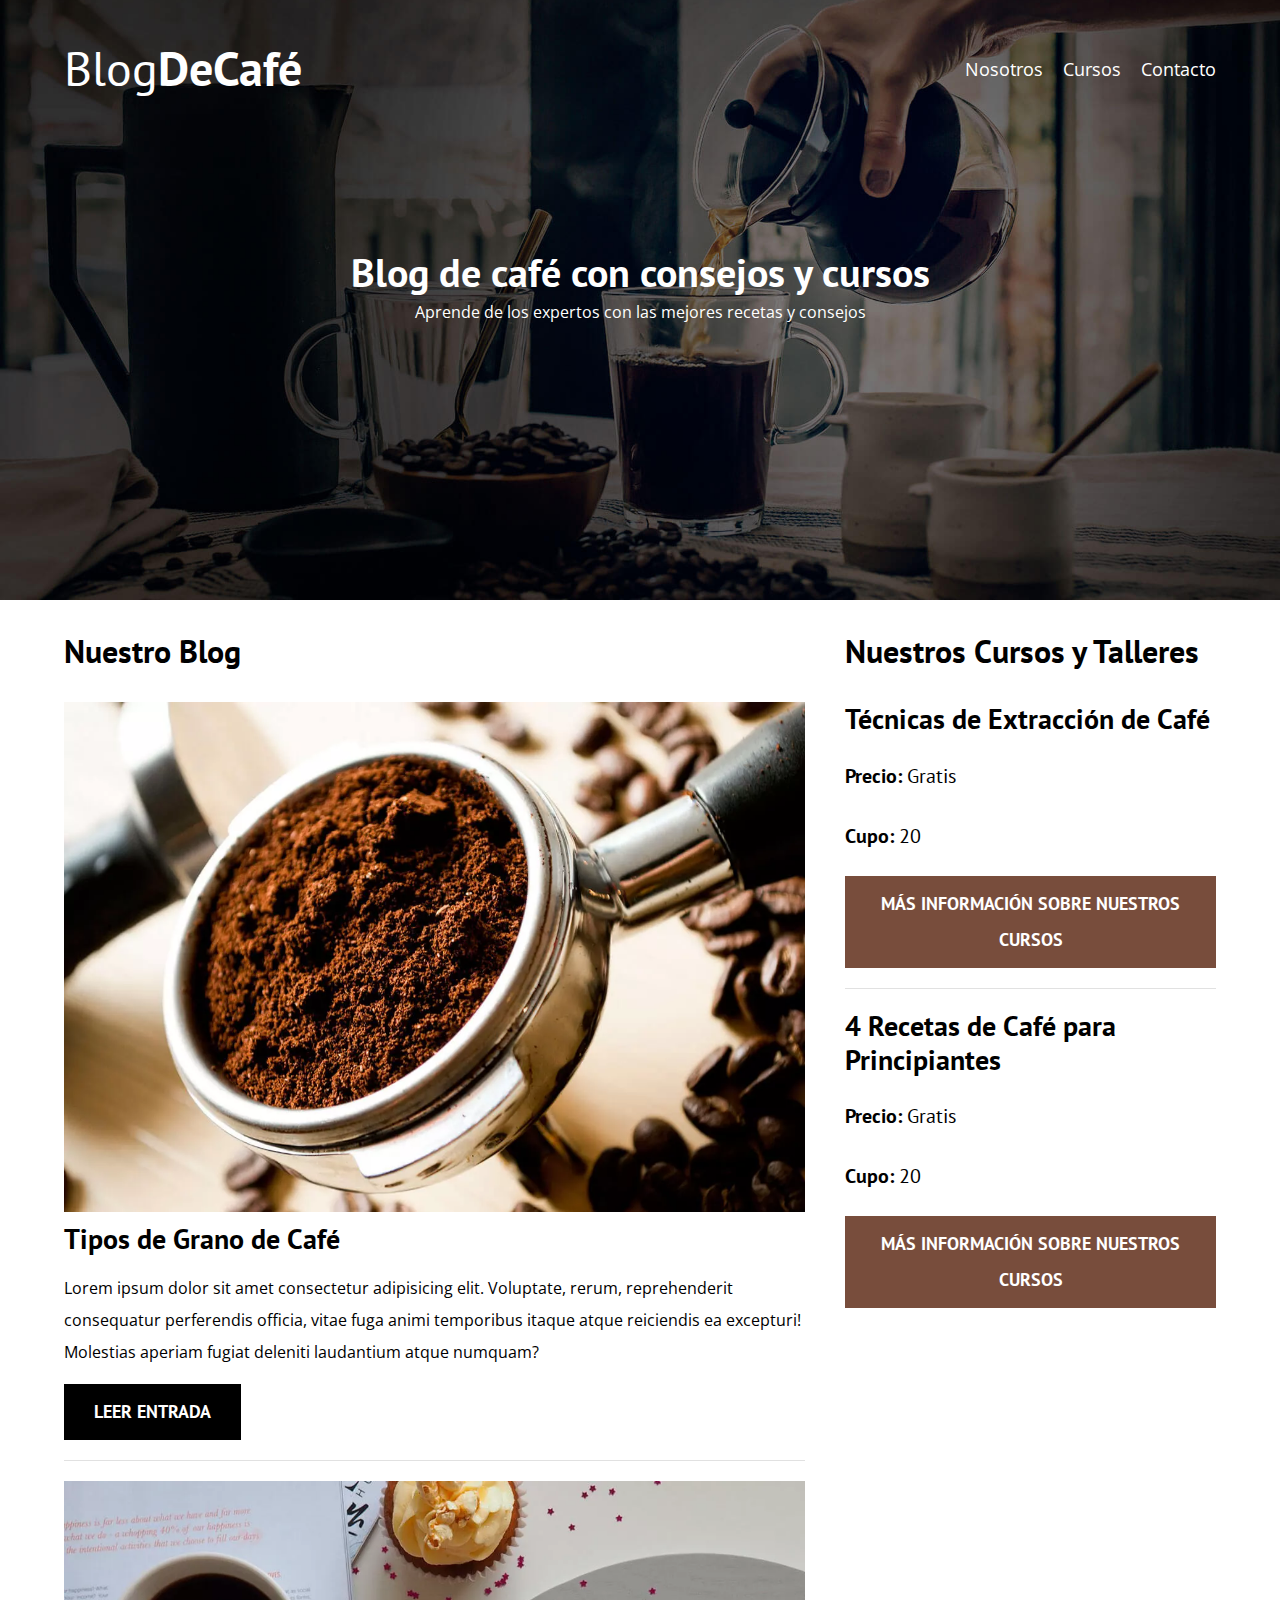
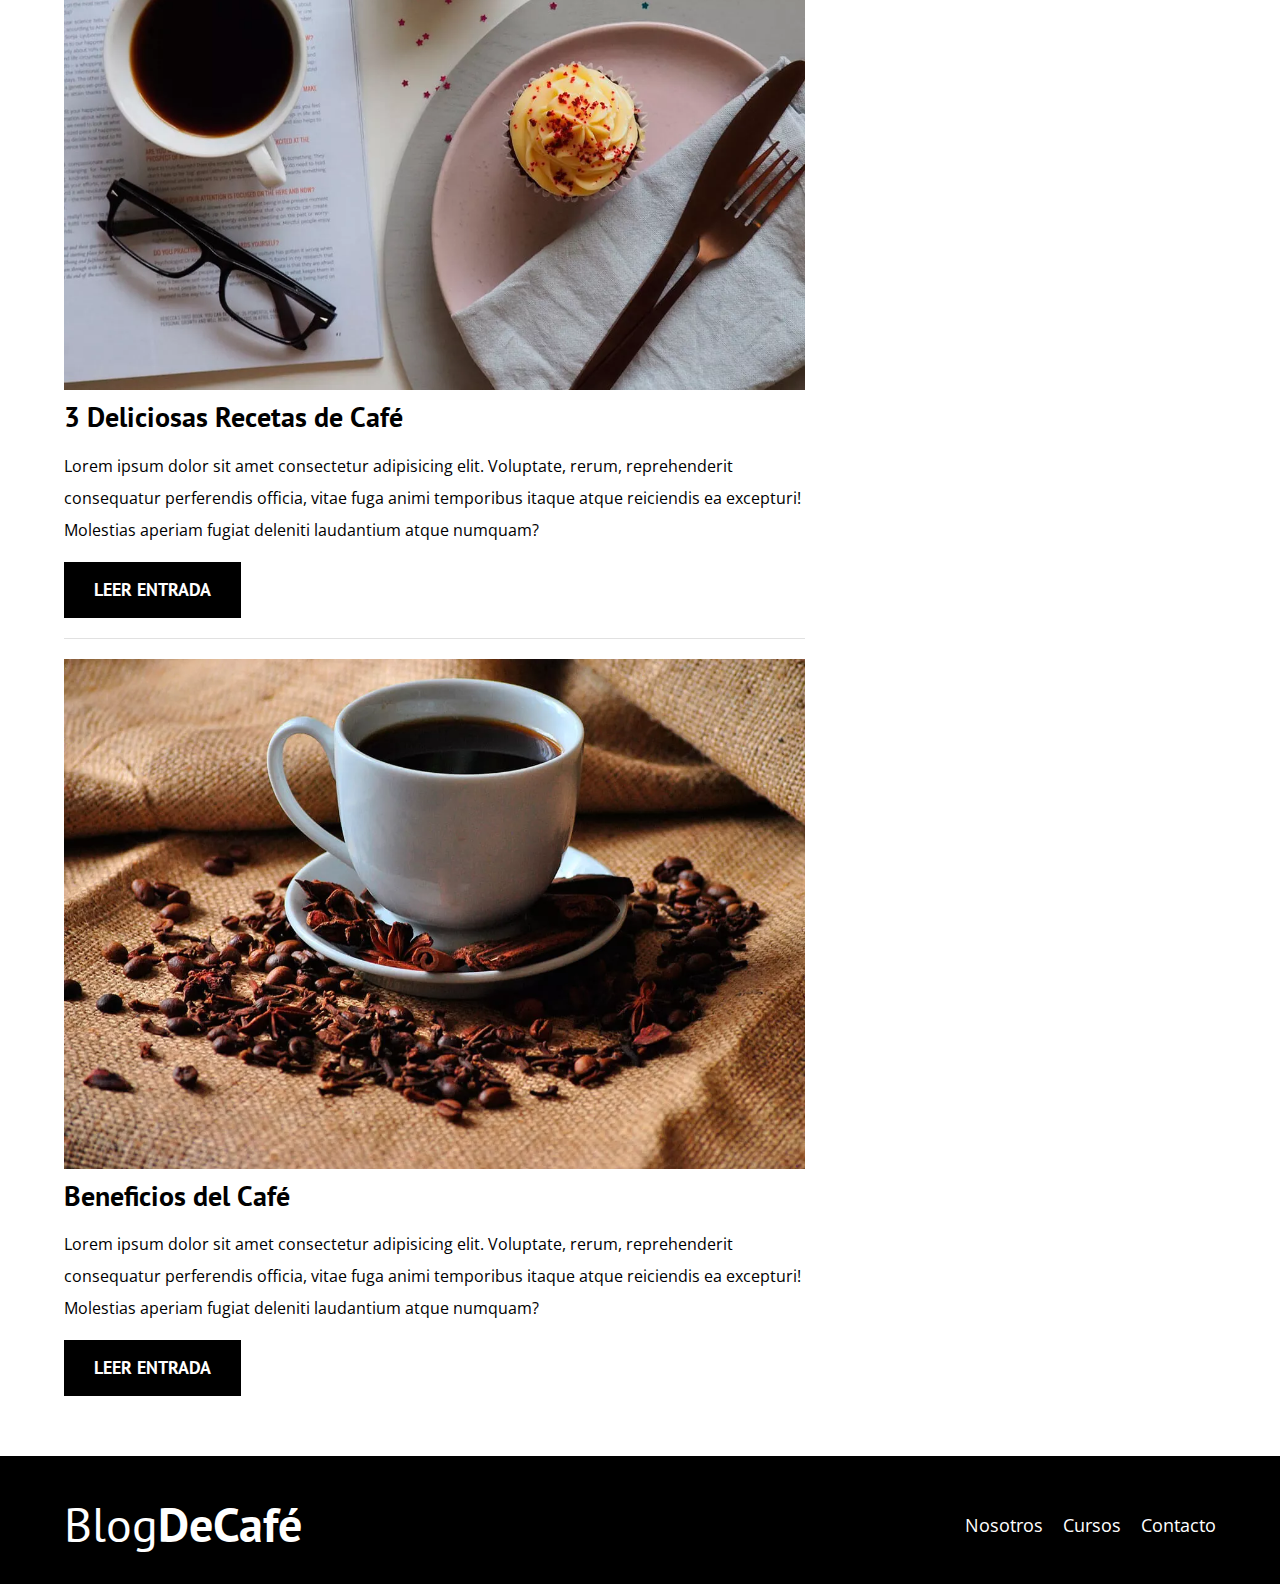
<file: BLOG DE CAFE FET/codi92/index.html>
<!DOCTYPE html>
<html lang="es" xmlns:mso="urn:schemas-microsoft-com:office:office" xmlns:msdt="uuid:C2F41010-65B3-11d1-A29F-00AA00C14882">
<head>
    <meta charset="UTF-8">
    <meta name="viewport" content="width=device-width, initial-scale=1.0">
    <title></title>
   
    <link rel="stylesheet" href="css/normalize.css">
    <link href="https://fonts.googleapis.com/css2?family=Open+Sans&family=PT+Sans:wght@400;700&display=swap" rel="stylesheet">
    <link rel="stylesheet" href="css/style.css">

<!--[if gte mso 9]><xml>
<mso:CustomDocumentProperties>
<mso:display_urn_x003a_schemas-microsoft-com_x003a_office_x003a_office_x0023_Editor msdt:dt="string">Rafael Aguilera</mso:display_urn_x003a_schemas-microsoft-com_x003a_office_x003a_office_x0023_Editor>
<mso:Order msdt:dt="string">16509300.0000000</mso:Order>
<mso:SharedWithUsers msdt:dt="string"></mso:SharedWithUsers>
<mso:_ExtendedDescription msdt:dt="string"></mso:_ExtendedDescription>
<mso:display_urn_x003a_schemas-microsoft-com_x003a_office_x003a_office_x0023_Author msdt:dt="string">Rafael Aguilera</mso:display_urn_x003a_schemas-microsoft-com_x003a_office_x003a_office_x0023_Author>
<mso:ComplianceAssetId msdt:dt="string"></mso:ComplianceAssetId>
<mso:TriggerFlowInfo msdt:dt="string"></mso:TriggerFlowInfo>
<mso:ContentTypeId msdt:dt="string">0x010100F5AD44C53838B84F88BCC14486E97163</mso:ContentTypeId>
<mso:_SourceUrl msdt:dt="string"></mso:_SourceUrl>
<mso:_SharedFileIndex msdt:dt="string"></mso:_SharedFileIndex>
<mso:MediaLengthInSeconds msdt:dt="string"></mso:MediaLengthInSeconds>
</mso:CustomDocumentProperties>
</xml><![endif]-->
</head>

<header class="header">
    
    <div class="contenedor">
        <div class="barra">
            <a class="logo" href="index.html">
                <h1 class="logo__nombre no-margin centrar-texto">Blog<span class="logo__bold">DeCafé</span></h1>
            </a>

            <nav class="navegacion">
                <a href="nosotros.html" class="navegacion__enlace">Nosotros</a>
                <a href="cursos.html" class="navegacion__enlace">Cursos</a>
                <a href="contacto.html" class="navegacion__enlace">Contacto</a>
            </nav>
        </div>
    </div>

    <div class="header__texto">
        <h2 class="no-margin">Blog de café con consejos y cursos</h2>
        <p class="no-margin">Aprende de los expertos con las mejores recetas y consejos</p>
    </div>
</header>

<div class="contenedor contenido-principal">

    <main class="blog"> 
        <h3>Nuestro Blog</h3>

        <article class="entrada">
            <div class="entrada__imagen">
                <picture>
                    <source loading="lazy"  srcset="img/blog1.webp" type="image/webp">
                    <img loading="lazy" src="img/blog1.jpg" alt="imagen blog"> 
                </picture>
            </div>

            <div class="entrada__contenido">
                <h4 class="no-margin">Tipos de Grano de Café</h4>
                <p>Lorem ipsum dolor sit amet consectetur adipisicing elit. Voluptate, rerum, reprehenderit consequatur perferendis officia, vitae fuga animi temporibus itaque atque reiciendis ea excepturi! Molestias aperiam fugiat deleniti laudantium atque numquam?</p>
                <a href="entrada.html" class="boton boton--primario">Leer Entrada</a>
            </div>
        </article>
        <article class="entrada">
            <div class="entrada__imagen">
                <picture>
                    <source loading="lazy"  srcset="img/blog2.webp" type="image/webp">
                    <img loading="lazy" src="img/blog2.jpg" alt="imagen blog"> 
                </picture>
            </div>

            <div class="entrada__contenido">
                <h4 class="no-margin">3 Deliciosas Recetas de Café</h4>
                <p>Lorem ipsum dolor sit amet consectetur adipisicing elit. Voluptate, rerum, reprehenderit consequatur perferendis officia, vitae fuga animi temporibus itaque atque reiciendis ea excepturi! Molestias aperiam fugiat deleniti laudantium atque numquam?</p>
                <a href="entrada.html" class="boton boton--primario">Leer Entrada</a>
            </div>
        </article>

        <article class="entrada">
            <div class="entrada__imagen">
                <picture>
                    <source loading="lazy"  srcset="img/blog3.webp" type="image/webp">
                    <img loading="lazy" src="img/blog3.jpg" alt="imagen blog"> 
                </picture>
            </div>

            <div class="entrada__contenido">
                <h4 class="no-margin">Beneficios del Café</h4>
                <p>Lorem ipsum dolor sit amet consectetur adipisicing elit. Voluptate, rerum, reprehenderit consequatur perferendis officia, vitae fuga animi temporibus itaque atque reiciendis ea excepturi! Molestias aperiam fugiat deleniti laudantium atque numquam?</p>
                <a href="entrada.html" class="boton boton--primario">Leer Entrada</a>
            </div>
        </article>
    </main>

    <aside class="slidebar">
        <h3>Nuestros Cursos y Talleres</h3>
        <ul class="cursos no-padding">
            <li class="widget-curso">
                <h4 class="no-margin">Técnicas de Extracción de Café</h4>
                <p class="widget-curso__label">Precio: 
                    <span class="widget-curso__info">Gratis</span>
                </p>
                <p class="widget-curso__label">Cupo: 
                    <span class="widget-curso__info">20</span>
                </p>
                <a href="entrada.html" class="boton boton--secundario">Más Información sobre nuestros cursos</a>
            </li>

            <li class="widget-curso">
                <h4 class="no-margin">4 Recetas de Café para Principiantes</h4>
                <p class="widget-curso__label">Precio: 
                    <span class="widget-curso__info">Gratis</span>
                </p>
                <p class="widget-curso__label">Cupo: 
                    <span class="widget-curso__info">20</span>
                </p>
                <a href="entrada.html" class="boton boton--secundario">Más Información sobre nuestros cursos</a>
            </li>
        </ul>
    </aside>

</div>

<footer class="footer">
    <div class="contenedor">
        <div class="barra">
            <a class="logo" href="index.html">
                <h1 class="logo__nombre no-margin centrar-texto">Blog<span class="logo__bold">DeCafé</span></h1>
            </a>

            <nav class="navegacion">
                <a href="nosotros.html" class="navegacion__enlace">Nosotros</a>
                <a href="cursos.html" class="navegacion__enlace">Cursos</a>
                <a href="contacto.html" class="navegacion__enlace">Contacto</a>
            </nav>
        </div>
    </div>
</footer>

</html>
</file>
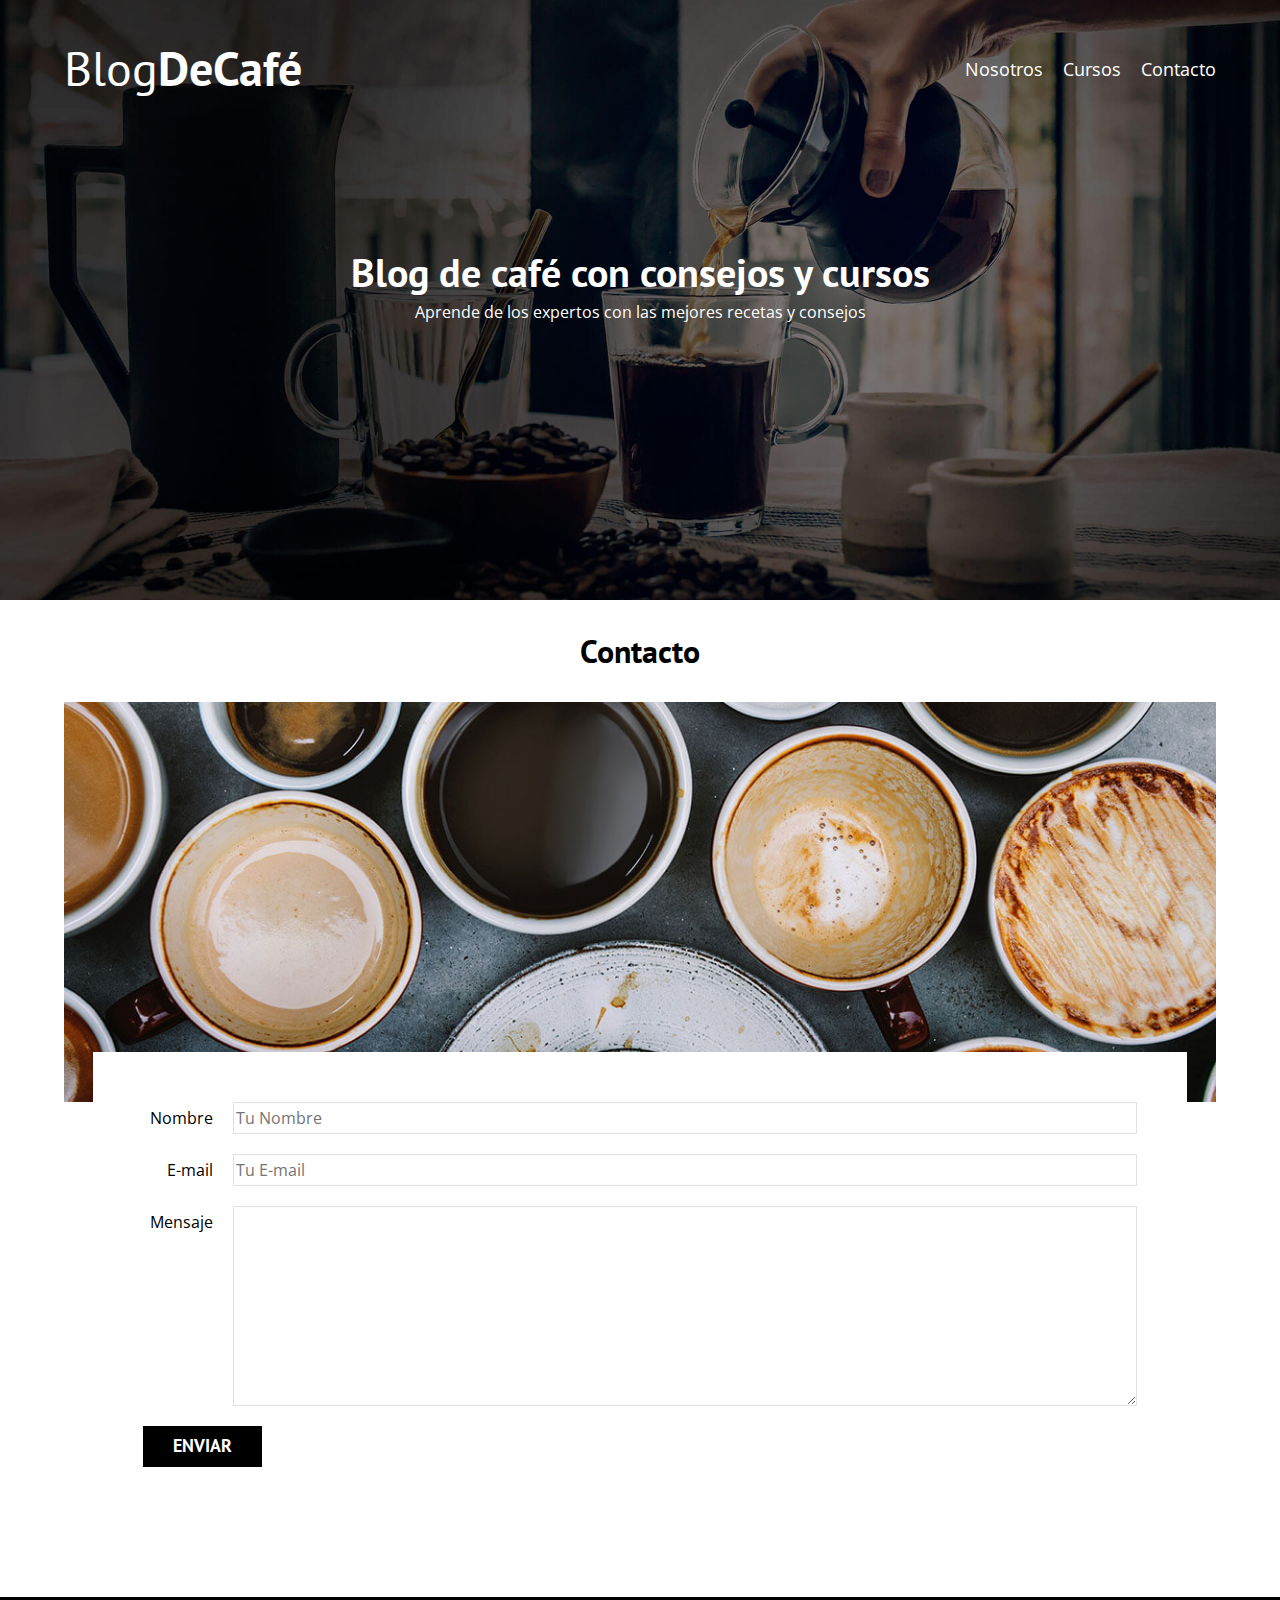
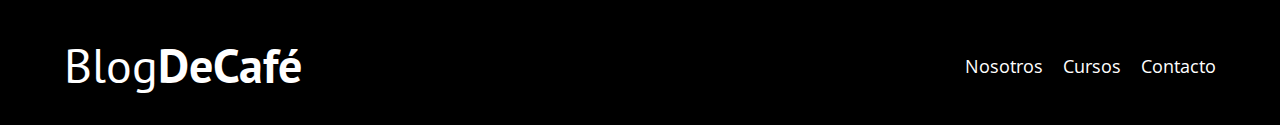
<file: BLOG DE CAFE FET/codi92/contacto.html>
<!DOCTYPE html>
<html lang="es" xmlns:mso="urn:schemas-microsoft-com:office:office" xmlns:msdt="uuid:C2F41010-65B3-11d1-A29F-00AA00C14882">
<head>
    <meta charset="UTF-8">
    <meta name="viewport" content="width=device-width, initial-scale=1.0">
    <title></title>
   
    <link rel="stylesheet" href="css/normalize.css">
    <link href="https://fonts.googleapis.com/css2?family=Open+Sans&family=PT+Sans:wght@400;700&display=swap" rel="stylesheet">
    <link rel="stylesheet" href="css/style.css">

<!--[if gte mso 9]><xml>
<mso:CustomDocumentProperties>
<mso:display_urn_x003a_schemas-microsoft-com_x003a_office_x003a_office_x0023_Editor msdt:dt="string">Rafael Aguilera</mso:display_urn_x003a_schemas-microsoft-com_x003a_office_x003a_office_x0023_Editor>
<mso:Order msdt:dt="string">16595200.0000000</mso:Order>
<mso:SharedWithUsers msdt:dt="string"></mso:SharedWithUsers>
<mso:_ExtendedDescription msdt:dt="string"></mso:_ExtendedDescription>
<mso:display_urn_x003a_schemas-microsoft-com_x003a_office_x003a_office_x0023_Author msdt:dt="string">Rafael Aguilera</mso:display_urn_x003a_schemas-microsoft-com_x003a_office_x003a_office_x0023_Author>
<mso:ComplianceAssetId msdt:dt="string"></mso:ComplianceAssetId>
<mso:TriggerFlowInfo msdt:dt="string"></mso:TriggerFlowInfo>
<mso:ContentTypeId msdt:dt="string">0x010100F5AD44C53838B84F88BCC14486E97163</mso:ContentTypeId>
<mso:_SourceUrl msdt:dt="string"></mso:_SourceUrl>
<mso:_SharedFileIndex msdt:dt="string"></mso:_SharedFileIndex>
<mso:MediaLengthInSeconds msdt:dt="string"></mso:MediaLengthInSeconds>
</mso:CustomDocumentProperties>
</xml><![endif]-->
</head>

<header class="header">
    
    <div class="contenedor">
        <div class="barra">
            <a class="logo" href="index.html">
                <h1 class="logo__nombre no-margin centrar-texto">Blog<span class="logo__bold">DeCafé</span></h1>
            </a>

            <nav class="navegacion">
                <a href="nosotros.html" class="navegacion__enlace">Nosotros</a>
                <a href="cursos.html" class="navegacion__enlace">Cursos</a>
                <a href="contacto.html" class="navegacion__enlace">Contacto</a>
            </nav>
        </div>
    </div>

    <div class="header__texto">
        <h2 class="no-margin">Blog de café con consejos y cursos</h2>
        <p class="no-margin">Aprende de los expertos con las mejores recetas y consejos</p>
    </div>
</header>

<main class="contenedor">
    <h3 class="centrar-texto">Contacto</h3>

    <div class="contacto-bg"></div>

    <form class="formulario">
        <div class="campo">
            <label class="campo__label" for="nombre">Nombre</label>
            <input 
                class="campo__field"
                type="text" 
                placeholder="Tu Nombre" 
                id="nombre"
            >
        </div>
        <div class="campo">
            <label class="campo__label" for="email">E-mail</label>
            <input 
                class="campo__field"
                type="email" 
                placeholder="Tu E-mail" 
                id="email"
            >
        </div>
        <div class="campo">
            <label class="campo__label" for="mensaje">Mensaje</label>
            <textarea 
                class="campo__field campo__field--textarea"
                id="mensaje"
            ></textarea>
        </div>

        <div class="campo">
            <input type="submit" value="Enviar" class="boton boton--primario">
        </div>
    </form>

</main>

<footer class="footer">
    <div class="contenedor">
        <div class="barra">
            <a class="logo" href="index.html">
                <h1 class="logo__nombre no-margin centrar-texto">Blog<span class="logo__bold">DeCafé</span></h1>
            </a>

            <nav class="navegacion">
                <a href="nosotros.html" class="navegacion__enlace">Nosotros</a>
                <a href="cursos.html" class="navegacion__enlace">Cursos</a>
                <a href="contacto.html" class="navegacion__enlace">Contacto</a>
            </nav>
        </div>
    </div>
</footer>


</html>
</file>
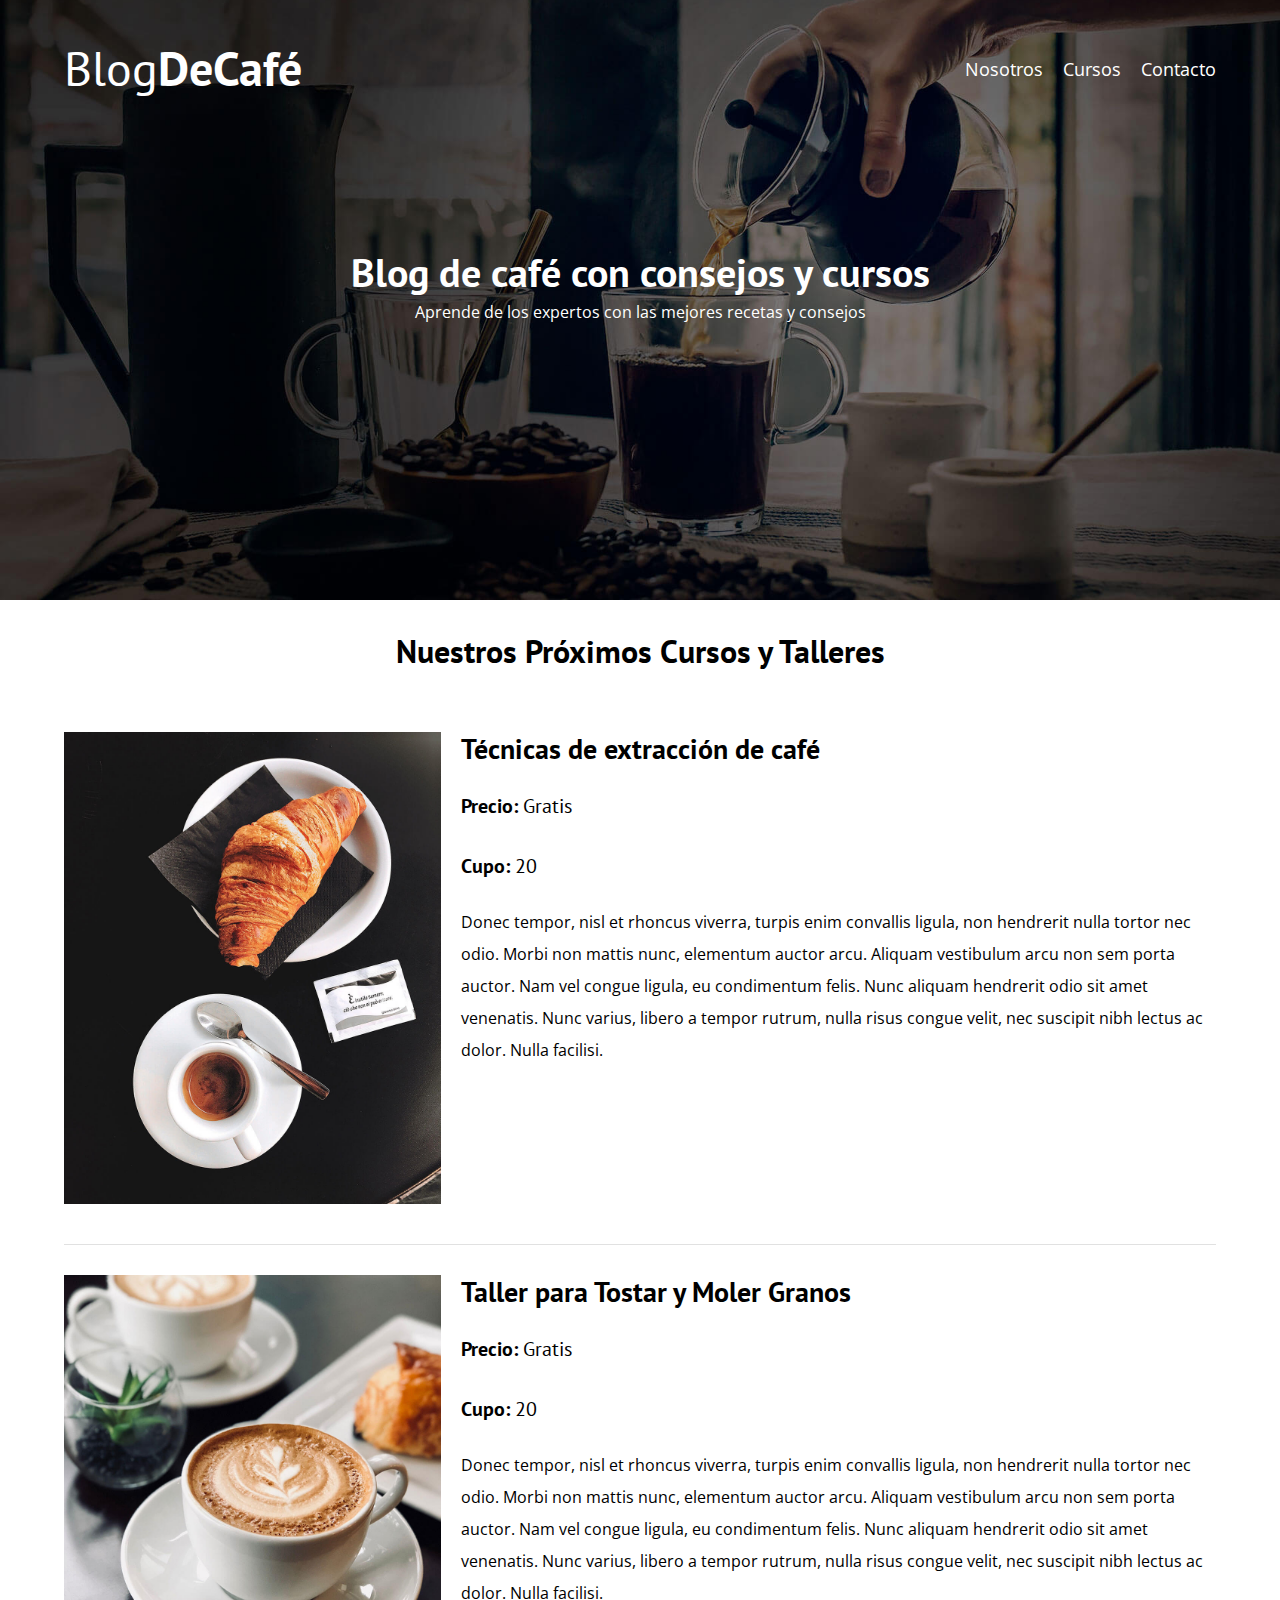
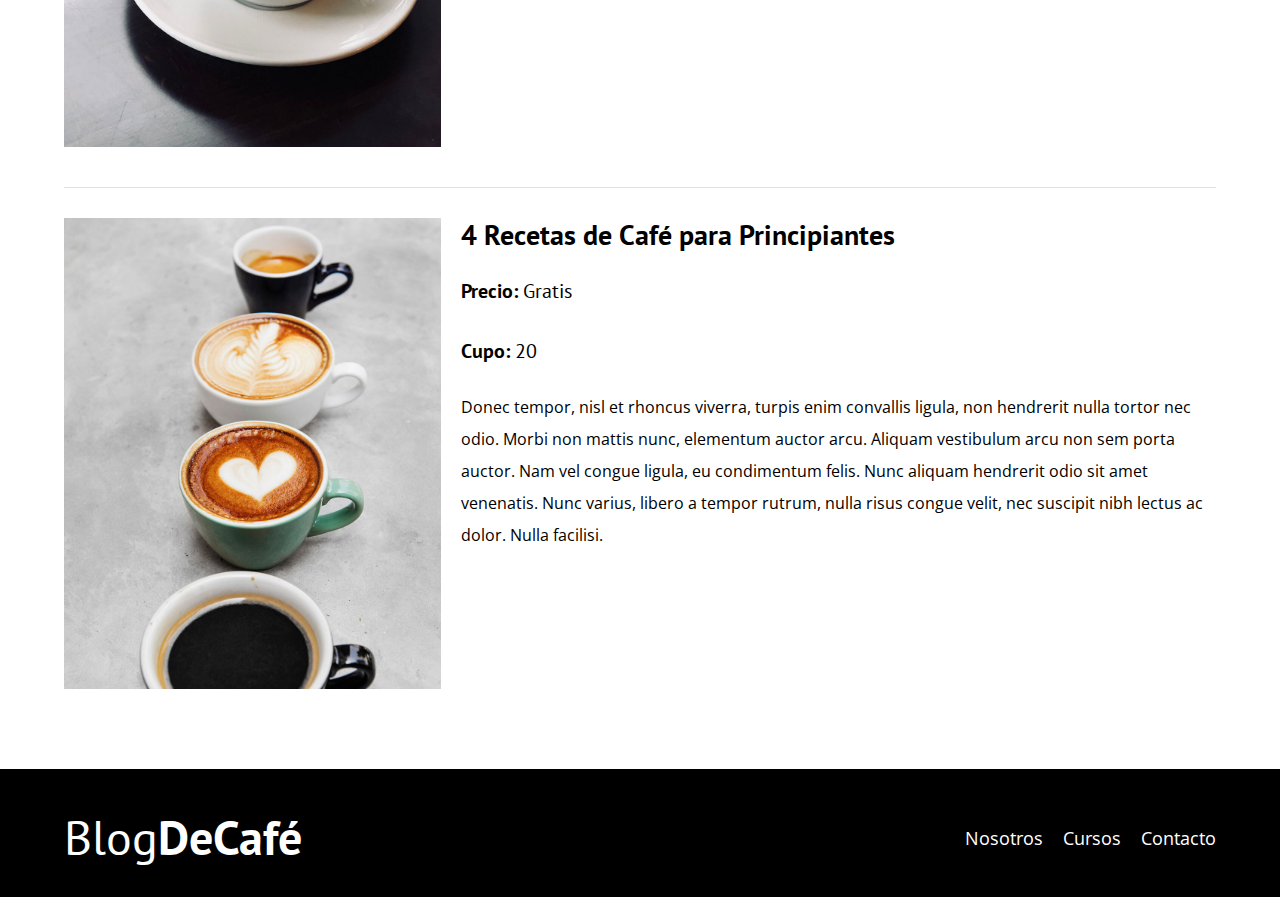
<file: BLOG DE CAFE FET/codi92/cursos.html>
<!DOCTYPE html>
<html lang="es" xmlns:mso="urn:schemas-microsoft-com:office:office" xmlns:msdt="uuid:C2F41010-65B3-11d1-A29F-00AA00C14882">
<head>
    <meta charset="UTF-8">
    <meta name="viewport" content="width=device-width, initial-scale=1.0">
    <title></title>
   
    <link rel="stylesheet" href="css/normalize.css">
    <link href="https://fonts.googleapis.com/css2?family=Open+Sans&family=PT+Sans:wght@400;700&display=swap" rel="stylesheet">
    <link rel="stylesheet" href="css/style.css">

<!--[if gte mso 9]><xml>
<mso:CustomDocumentProperties>
<mso:display_urn_x003a_schemas-microsoft-com_x003a_office_x003a_office_x0023_Editor msdt:dt="string">Rafael Aguilera</mso:display_urn_x003a_schemas-microsoft-com_x003a_office_x003a_office_x0023_Editor>
<mso:Order msdt:dt="string">16594600.0000000</mso:Order>
<mso:SharedWithUsers msdt:dt="string"></mso:SharedWithUsers>
<mso:_ExtendedDescription msdt:dt="string"></mso:_ExtendedDescription>
<mso:display_urn_x003a_schemas-microsoft-com_x003a_office_x003a_office_x0023_Author msdt:dt="string">Rafael Aguilera</mso:display_urn_x003a_schemas-microsoft-com_x003a_office_x003a_office_x0023_Author>
<mso:ComplianceAssetId msdt:dt="string"></mso:ComplianceAssetId>
<mso:TriggerFlowInfo msdt:dt="string"></mso:TriggerFlowInfo>
<mso:ContentTypeId msdt:dt="string">0x010100F5AD44C53838B84F88BCC14486E97163</mso:ContentTypeId>
<mso:_SourceUrl msdt:dt="string"></mso:_SourceUrl>
<mso:_SharedFileIndex msdt:dt="string"></mso:_SharedFileIndex>
<mso:MediaLengthInSeconds msdt:dt="string"></mso:MediaLengthInSeconds>
</mso:CustomDocumentProperties>
</xml><![endif]-->
</head>

<header class="header">
    
    <div class="contenedor">
        <div class="barra">
            <a class="logo" href="index.html">
                <h1 class="logo__nombre no-margin centrar-texto">Blog<span class="logo__bold">DeCafé</span></h1>
            </a>

            <nav class="navegacion">
                <a href="nosotros.html" class="navegacion__enlace">Nosotros</a>
                <a href="cursos.html" class="navegacion__enlace">Cursos</a>
                <a href="contacto.html" class="navegacion__enlace">Contacto</a>
            </nav>
        </div>
    </div>

    <div class="header__texto">
        <h2 class="no-margin">Blog de café con consejos y cursos</h2>
        <p class="no-margin">Aprende de los expertos con las mejores recetas y consejos</p>
    </div>
</header>

<main class="contenedor">
    <h3 class="centrar-texto">Nuestros Próximos Cursos y Talleres</h3>

    <div class="curso">
        <div class="curso__imagen">
            <img src="img/curso1.jpg" alt="Imagen del curso">
        </div>
        <div class="curso__informacion">
            <h4 class="no-margin">Técnicas de extracción de café</h4>
            <p class="curso__label">Precio: 
                <span class="curso__info">Gratis</span>
            </p>
            <p class="curso__label">Cupo: 
                <span class="curso__info">20</span>
            </p>
            <p class="curso__descripcion">
                Donec tempor, nisl et rhoncus viverra, turpis enim convallis ligula, non hendrerit nulla tortor nec odio. Morbi non mattis nunc, elementum auctor arcu. Aliquam vestibulum arcu non sem porta auctor. Nam vel congue ligula, eu condimentum felis. Nunc aliquam hendrerit odio sit amet venenatis. Nunc varius, libero a tempor rutrum, nulla risus congue velit, nec suscipit nibh lectus ac dolor. Nulla facilisi.
            </p>
        </div> <!--.curso-informacion-->
    </div> <!--.curso -->

    <div class="curso">
        <div class="curso__imagen">
            <img src="img/curso2.jpg" alt="Imagen del curso">
        </div>
        <div class="curso__informacion">
            <h4 class="no-margin">Taller para Tostar y Moler Granos</h4>
            <p class="curso__label">Precio: 
                <span class="curso__info">Gratis</span>
            </p>
            <p class="curso__label">Cupo: 
                <span class="curso__info">20</span>
            </p>
            <p class="curso__descripcion">
                Donec tempor, nisl et rhoncus viverra, turpis enim convallis ligula, non hendrerit nulla tortor nec odio. Morbi non mattis nunc, elementum auctor arcu. Aliquam vestibulum arcu non sem porta auctor. Nam vel congue ligula, eu condimentum felis. Nunc aliquam hendrerit odio sit amet venenatis. Nunc varius, libero a tempor rutrum, nulla risus congue velit, nec suscipit nibh lectus ac dolor. Nulla facilisi.
            </p>
        </div> <!--.curso-informacion-->
    </div> <!--.curso -->

    <div class="curso">
        <div class="curso__imagen">
            <img src="img/curso3.jpg" alt="Imagen del curso">
        </div>
        <div class="curso__informacion">
            <h4 class="no-margin">4 Recetas de Café para Principiantes</h4>
            <p class="curso__label">Precio: 
                <span class="curso__info">Gratis</span>
            </p>
            <p class="curso__label">Cupo: 
                <span class="curso__info">20</span>
            </p>
            <p class="curso__descripcion">
                Donec tempor, nisl et rhoncus viverra, turpis enim convallis ligula, non hendrerit nulla tortor nec odio. Morbi non mattis nunc, elementum auctor arcu. Aliquam vestibulum arcu non sem porta auctor. Nam vel congue ligula, eu condimentum felis. Nunc aliquam hendrerit odio sit amet venenatis. Nunc varius, libero a tempor rutrum, nulla risus congue velit, nec suscipit nibh lectus ac dolor. Nulla facilisi.
            </p>
        </div> <!--.curso-informacion-->
    </div> <!--.curso -->

</main>

<footer class="footer">
    <div class="contenedor">
        <div class="barra">
            <a class="logo" href="index.html">
                <h1 class="logo__nombre no-margin centrar-texto">Blog<span class="logo__bold">DeCafé</span></h1>
            </a>

            <nav class="navegacion">
                <a href="nosotros.html" class="navegacion__enlace">Nosotros</a>
                <a href="cursos.html" class="navegacion__enlace">Cursos</a>
                <a href="contacto.html" class="navegacion__enlace">Contacto</a>
            </nav>
        </div>
    </div>
</footer>


</html>
</file>
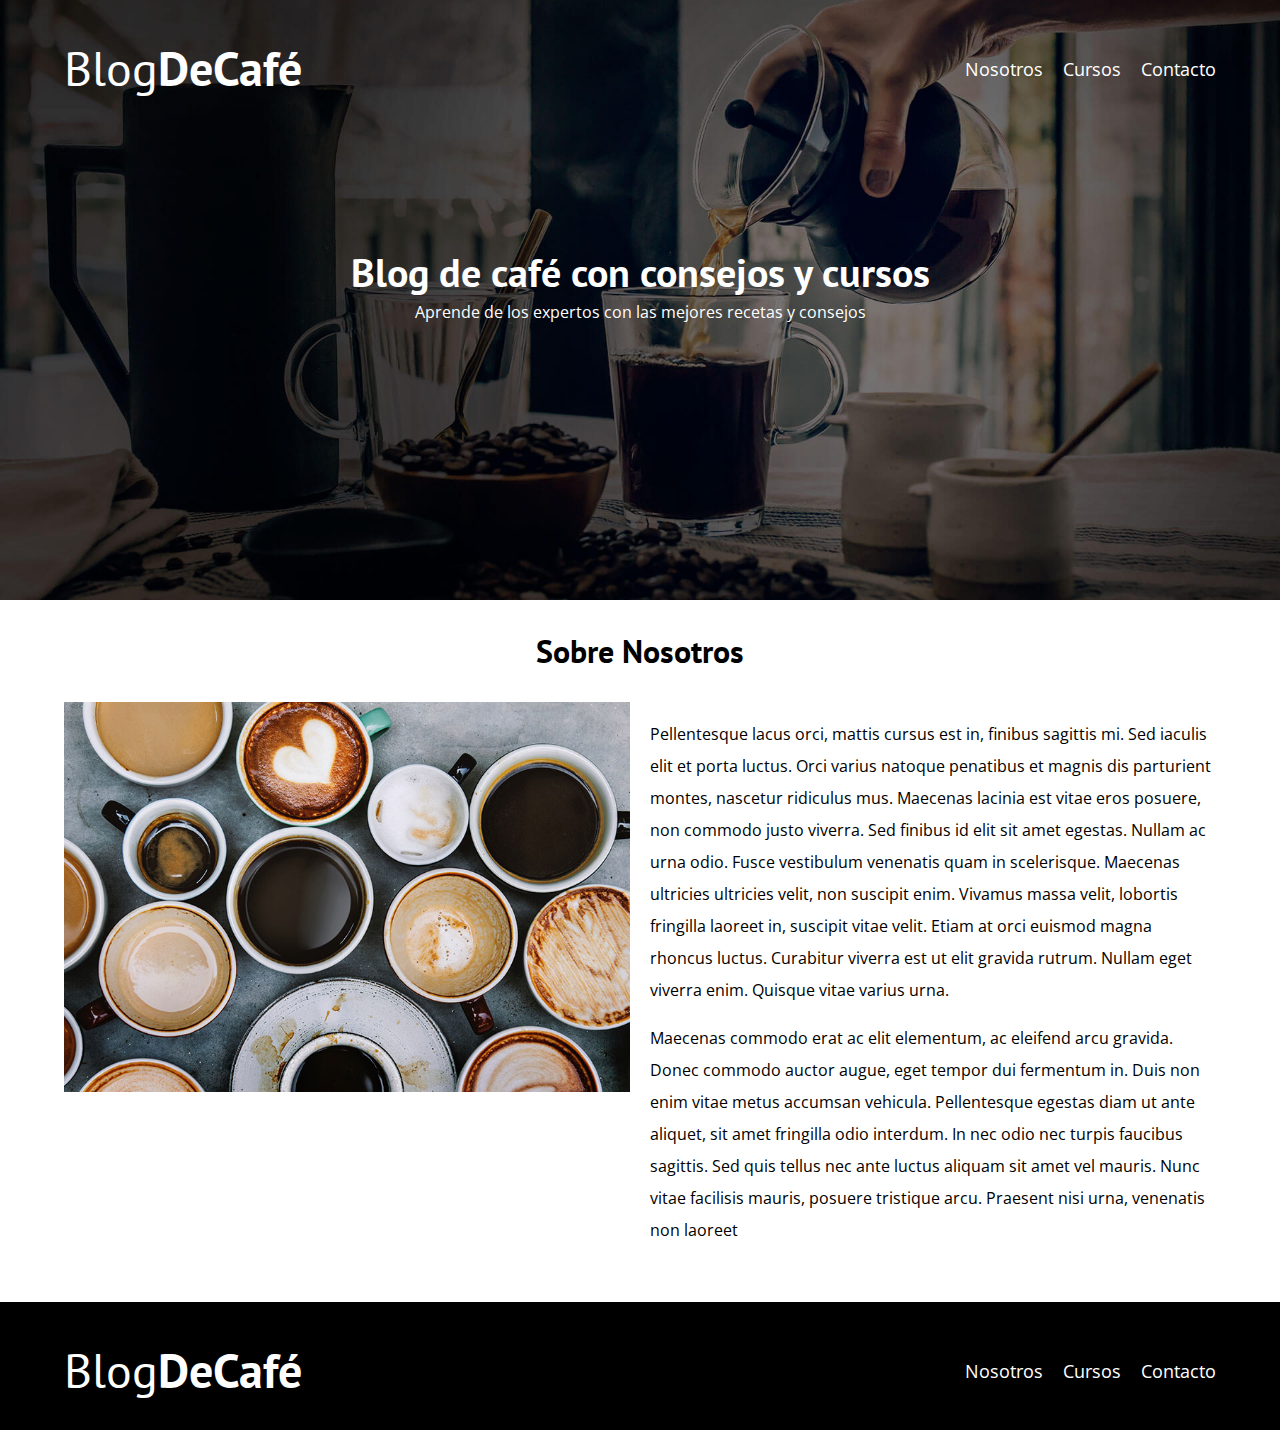
<file: BLOG DE CAFE FET/codi92/nosotros.html>
<!DOCTYPE html>
<html lang="es" xmlns:mso="urn:schemas-microsoft-com:office:office" xmlns:msdt="uuid:C2F41010-65B3-11d1-A29F-00AA00C14882">
<head>
    <meta charset="UTF-8">
    <meta name="viewport" content="width=device-width, initial-scale=1.0">
    <title></title>
   
    <link rel="stylesheet" href="css/normalize.css">
    <link href="https://fonts.googleapis.com/css2?family=Open+Sans&family=PT+Sans:wght@400;700&display=swap" rel="stylesheet">
    <link rel="stylesheet" href="css/style.css">

<!--[if gte mso 9]><xml>
<mso:CustomDocumentProperties>
<mso:display_urn_x003a_schemas-microsoft-com_x003a_office_x003a_office_x0023_Editor msdt:dt="string">Rafael Aguilera</mso:display_urn_x003a_schemas-microsoft-com_x003a_office_x003a_office_x0023_Editor>
<mso:Order msdt:dt="string">16509600.0000000</mso:Order>
<mso:SharedWithUsers msdt:dt="string"></mso:SharedWithUsers>
<mso:_ExtendedDescription msdt:dt="string"></mso:_ExtendedDescription>
<mso:display_urn_x003a_schemas-microsoft-com_x003a_office_x003a_office_x0023_Author msdt:dt="string">Rafael Aguilera</mso:display_urn_x003a_schemas-microsoft-com_x003a_office_x003a_office_x0023_Author>
<mso:ComplianceAssetId msdt:dt="string"></mso:ComplianceAssetId>
<mso:TriggerFlowInfo msdt:dt="string"></mso:TriggerFlowInfo>
<mso:ContentTypeId msdt:dt="string">0x010100F5AD44C53838B84F88BCC14486E97163</mso:ContentTypeId>
<mso:_SourceUrl msdt:dt="string"></mso:_SourceUrl>
<mso:_SharedFileIndex msdt:dt="string"></mso:_SharedFileIndex>
<mso:MediaLengthInSeconds msdt:dt="string"></mso:MediaLengthInSeconds>
</mso:CustomDocumentProperties>
</xml><![endif]-->
</head>

<header class="header">
    
    <div class="contenedor">
        <div class="barra">
            <a class="logo" href="index.html">
                <h1 class="logo__nombre no-margin centrar-texto">Blog<span class="logo__bold">DeCafé</span></h1>
            </a>

            <nav class="navegacion">
                <a href="nosotros.html" class="navegacion__enlace">Nosotros</a>
                <a href="cursos.html" class="navegacion__enlace">Cursos</a>
                <a href="contacto.html" class="navegacion__enlace">Contacto</a>
            </nav>
        </div>
    </div>

    <div class="header__texto">
        <h2 class="no-margin">Blog de café con consejos y cursos</h2>
        <p class="no-margin">Aprende de los expertos con las mejores recetas y consejos</p>
    </div>
</header>

<main class="contenedor">
    <h3 class="centrar-texto">Sobre Nosotros</h3>

    <div class="sobre-nosotros">
        <div class="sobre-nosotros__imagen">
            <img src="img/nosotros.jpg" alt="imagen nosotros">
        </div>

        <div class="sobre-nosotros__texto">
            <p>Pellentesque lacus orci, mattis cursus est in, finibus sagittis mi. Sed iaculis elit et porta luctus. Orci varius natoque penatibus et magnis dis parturient montes, nascetur ridiculus mus. Maecenas lacinia est vitae eros posuere, non commodo justo viverra. Sed finibus id elit sit amet egestas. Nullam ac urna odio. Fusce vestibulum venenatis quam in scelerisque. Maecenas ultricies ultricies velit, non suscipit enim. Vivamus massa velit, lobortis fringilla laoreet in, suscipit vitae velit. Etiam at orci euismod magna rhoncus luctus. Curabitur viverra est ut elit gravida rutrum. Nullam eget viverra enim. Quisque vitae varius urna.</p>

            <p>Maecenas commodo erat ac elit elementum, ac eleifend arcu gravida. Donec commodo auctor augue, eget tempor dui fermentum in. Duis non enim vitae metus accumsan vehicula. Pellentesque egestas diam ut ante aliquet, sit amet fringilla odio interdum. In nec odio nec turpis faucibus sagittis. Sed quis tellus nec ante luctus aliquam sit amet vel mauris. Nunc vitae facilisis mauris, posuere tristique arcu. Praesent nisi urna, venenatis non laoreet</p>
        </div>
    </div>

</main>

<footer class="footer">
    <div class="contenedor">
        <div class="barra">
            <a class="logo" href="index.html">
                <h1 class="logo__nombre no-margin centrar-texto">Blog<span class="logo__bold">DeCafé</span></h1>
            </a>

            <nav class="navegacion">
                <a href="nosotros.html" class="navegacion__enlace">Nosotros</a>
                <a href="cursos.html" class="navegacion__enlace">Cursos</a>
                <a href="contacto.html" class="navegacion__enlace">Contacto</a>
            </nav>
        </div>
    </div>
</footer>


</html>
</file>
<file: BLOG DE CAFE FET/codi92/css/style.css>
:root {
    --fuenteHeading: 'PT Sans', sans-serif;
    --fuenteParrafos: 'Open Sans', sans-serif;

    --primario: #784D3C;
    --gris: #e1e1e1;
    --blanco: #ffffff;
    --negro: #000000;
}

html {
    box-sizing: border-box;
    font-size: 62.5%; /* 1 rem = 10px */    
}
*, *:before, *:after {
    box-sizing: inherit;
}

body {
    font-family: var(--fuenteParrafos);
    font-size: 1.6rem;
    line-height: 2;
}

/** Globales **/
.contenedor {
    max-width: 120rem;
    width: 90%;
    width: min(90%, 120rem); /* és el mateix que les dos linies anteriors */
    margin: 0 auto;
}

a {
    text-decoration: none;
}

h1, h2, h3, h4 {
    font-family: var(--fuenteHeading);
    line-height: 1.2;
}
h1 {
    font-size: 4.8rem;
}
h2 {
    font-size: 4rem;
}
h3 {
    font-size: 3.2rem;
}
h4 {
    font-size: 2.8rem;
}

img {
    max-width: 100%;
}

/** Utilidades **/
.no-margin {
    margin: 0;
}
.no-padding {
    padding: 0;
}
.centrar-texto {
    text-align: center;
}

/** Header **/
.header {
    background-image: url(../img/banner.jpg);
    height: 60rem;
    background-size: cover;
    background-repeat: no-repeat;
    background-position: center center;
}

.header__texto {
    text-align: center;
    color: var(--blanco);
    margin-top: 5rem;
 }

@media (min-width: 768px) {
    .header__texto {
        margin-top: 15rem;
    }
}

.barra {
    padding-top: 4rem;
}

 @media (min-width: 768px) {
    .barra {
        display: flex;
        justify-content: space-between;
        align-items: center;
    }
} 

.logo {
    color: var(--blanco);
    
}
.logo__nombre {
    font-weight: 400;
}
.logo__bold {
    font-weight: 700;
}

@media (min-width: 768px) {
    .navegacion {
        display: flex;
        gap: 2rem;
    }
}

.navegacion__enlace {
    display: block;
    text-align: center;
    font-size: 1.8rem;
    color: var(--blanco);
}

@media (min-width: 768px) {
    .contenido-principal {
        display: grid;
        grid-template-columns: 2fr 1fr;
        column-gap: 4rem;
    }
}

.entrada {
    border-bottom: 1px solid var(--gris);
    margin-bottom: 2rem;
}
.entrada:last-of-type {
    border: none;
    margin-bottom: 0;
}

.boton {
    display: block;
    font-family: var(--fuenteHeading);
    color: var(--blanco);
    text-align: center;
    padding: 1rem 3rem;
    font-size: 1.8rem;
    text-transform: uppercase;
    font-weight: 700;
    margin-bottom: 2rem;
    border: none;
}

@media (min-width: 768px) {
    .boton {
        display: inline-block;
    }
}

.boton:hover {
    cursor: pointer;
}

.boton--primario {
    background-color: var(--negro);
}

.boton--secundario {
    background-color: var(--primario);
}

.cursos {
    list-style: none;
}

.widget-curso {
    border-bottom: 1px solid var(--gris);
    margin-bottom: 2rem;
}

.widget-curso:last-of-type {
    border: none;
    margin-bottom: 0;
}

.widget-curso__label {
    font-family: var(--fuenteHeading);
    font-weight: bold;
}
.widget-curso__info {
    font-weight: normal;
}
.widget-curso__label,
.widget-curso__info {
    font-size: 2rem;
}

.footer {
    background-color: var(--negro);
    padding-bottom: 3rem;
    margin-top: 4rem;
}

/** Sobre Nosotros **/
@media (min-width: 768px) {
    .sobre-nosotros {
        display: grid;
        grid-template-columns: repeat(2, 1fr);
        column-gap: 2rem;
    }
}

/** Cursos **/
.curso {
    padding: 3rem 0;
    border-bottom: 1px solid var(--gris);
}
@media (min-width: 768px) {
    .curso {
        display: grid;
        grid-template-columns: 1fr 2fr;
        column-gap: 2rem;
    }
}

.curso:last-of-type {
    border: none;
 }
 .curso__label {
     font-family: var(--fuenteHeading);
     font-weight: bold;
 }
 .curso__info {
     font-weight: normal;
 }
 .curso__label,
 .curso__info {
     font-size: 2rem;
 }
 
 /** Contacto **/
.contacto-bg {
    background-image: url(../img/contacto.jpg);
    height: 40rem;
    background-size: cover;
    background-repeat: no-repeat;
}

.formulario {
    background-color: var(--blanco);
    margin: -5rem auto 0 auto;
    width: 95%;
    padding: 5rem;
}

.campo {
    display: flex;
    margin-bottom: 2rem;
}
.campo__label {
    flex: 0 0 9rem;
    text-align: right;
    padding-right: 2rem;
}

.campo__field {
    flex: 1;
    border: 1px solid var(--gris);
}

.campo__field--textarea {
    height: 20rem;
}
</file>
